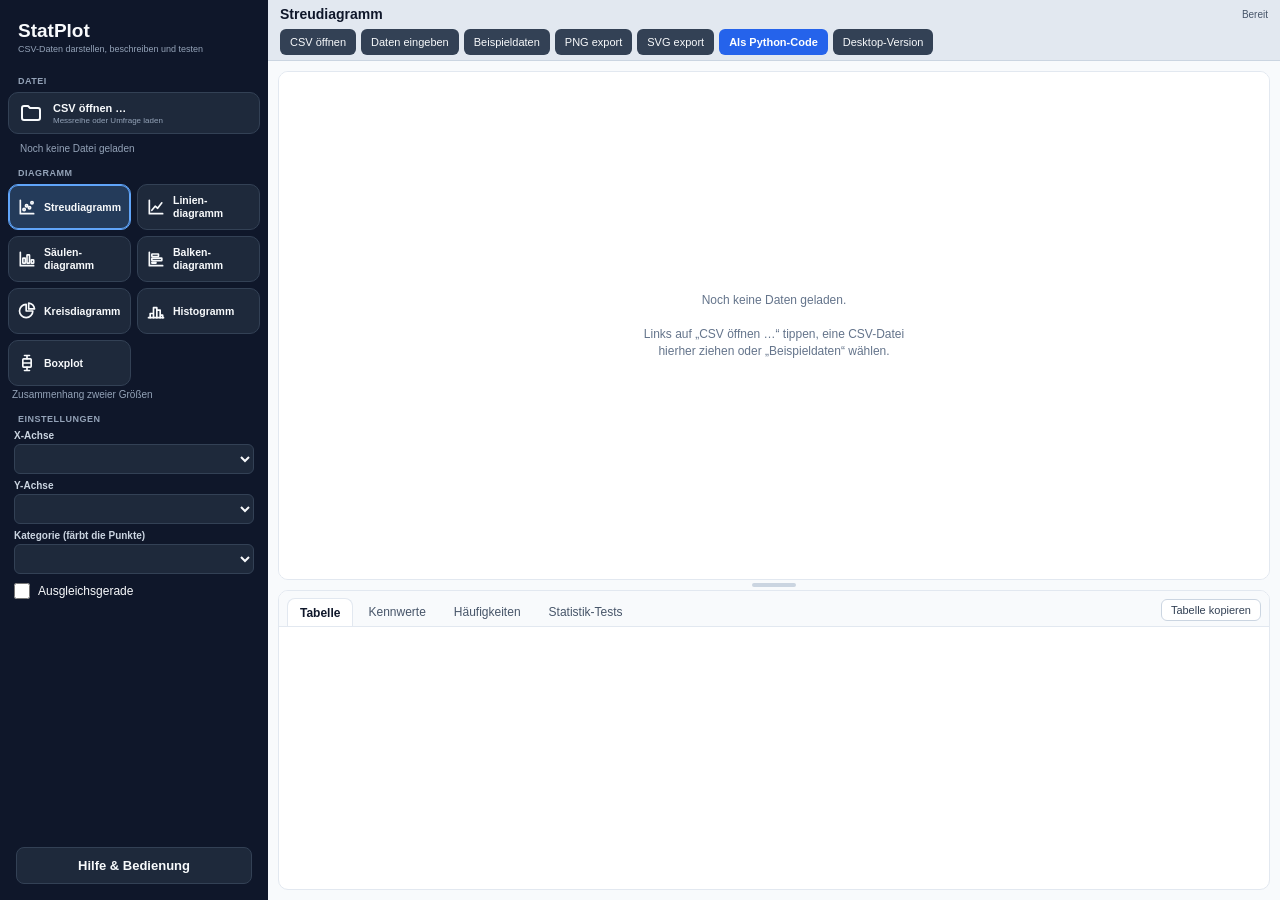
<file: nit_code/assets/statplot/index.html>
<!DOCTYPE html>
<html lang="de">
<head>
  <meta charset="UTF-8">
  <meta name="viewport" content="width=device-width, initial-scale=1.0">
  <title>StatPlot – Daten darstellen und auswerten</title>
  <link rel="icon" href="favicon.svg" type="image/svg+xml">
  <link rel="icon" href="favicon-32.png" type="image/png" sizes="32x32">
  <link rel="apple-touch-icon" href="apple-touch-icon.png">
  <!-- Cache-Buster: bei jedem Deploy hochzählen, sonst liefern Browser/Hosting alte Dateien aus -->
  <link rel="stylesheet" href="statplot.css?v=2">
</head>
<body>

<div id="app">

  <!-- ═══════ SIDEBAR ═══════ -->
  <aside id="sidebar">
    <div id="sidebar-scroll">
      <div id="sidebar-header">
        <span id="sidebar-title">StatPlot</span>
        <span id="sidebar-subtitle">CSV-Daten darstellen, beschreiben und testen</span>
      </div>

      <div class="section-label">DATEI</div>
      <div class="side-block">
        <button id="card-open" class="palette-card" type="button">
          <svg class="card-icon" viewBox="0 0 24 24" data-icon="open"></svg>
          <span class="palette-text"><span class="palette-name">CSV öffnen …</span><span class="palette-hint">Messreihe oder Umfrage laden</span></span>
        </button>
        <div id="file-label" class="muted side-note">Noch keine Datei geladen</div>
      </div>

      <div class="section-label">DIAGRAMM</div>
      <div id="chart-types"></div>
      <div id="type-hint" class="muted side-note"></div>

      <div class="section-label">EINSTELLUNGEN</div>
      <div id="settings">
        <label class="field" id="f-x"><span class="field-label">X-Achse</span><select id="sel-x"></select></label>
        <label class="field" id="f-y"><span class="field-label" id="lbl-y">Y-Achse</span><select id="sel-y"></select></label>
        <label class="field" id="f-value"><span class="field-label">Wert</span><select id="sel-value"></select></label>
        <label class="field" id="f-agg"><span class="field-label">zusammengefasst als</span><select id="sel-agg"></select></label>
        <label class="field" id="f-cat"><span class="field-label" id="lbl-cat">Kategorie</span><select id="sel-cat"></select></label>
        <label class="field" id="f-width"><span class="field-label">Klassenbreite</span>
          <input id="inp-width" type="text" inputmode="decimal" placeholder="automatisch" autocomplete="off"></label>
        <label class="check" id="f-rel"><input type="checkbox" id="chk-rel"> relative Häufigkeit</label>
        <label class="check" id="f-reg" title="Lineare Regression (Methode der kleinsten Quadrate) mit Geradengleichung und Bestimmtheitsmaß R²"><input type="checkbox" id="chk-reg"> Ausgleichsgerade</label>
        <label class="check" id="f-out" title="Antennen höchstens 1,5 Quartilsabstände lang, weiter entfernte Werte als Kreise – sonst reichen die Antennen bis Minimum/Maximum"><input type="checkbox" id="chk-out"> Ausreißer (1,5·IQR)</label>
        <label class="check" id="f-boxlabel" title="Minimum, Quartile, Median, Maximum und Mittelwert x̄ (◆) direkt am Boxplot anzeigen"><input type="checkbox" id="chk-boxlabel"> Werte beschriften</label>
      </div>
    </div>
    <button id="btn-help-side" class="btn-help-side" type="button">Hilfe &amp; Bedienung</button>
  </aside>
  <div id="sidebar-overlay"></div>

  <!-- ═══════ MAIN ═══════ -->
  <main id="main">
    <div id="topbar">
      <button id="sidebar-toggle" title="Einstellungen" type="button">☰</button>
      <span id="breadcrumb">Streudiagramm</span>

      <nav id="menubar">
        <button id="btn-open"    class="btn-menu" type="button">CSV öffnen</button>
        <button id="btn-entry"   class="btn-menu" type="button" title="Messwerte von Hand in eine Tabelle eintragen">Daten eingeben</button>
        <button id="btn-example" class="btn-menu" type="button">Beispieldaten</button>
        <button id="btn-png"     class="btn-menu" type="button" title="Diagramm als Bild speichern">PNG export</button>
        <button id="btn-svg"     class="btn-menu" type="button" title="Diagramm als Vektorgrafik speichern">SVG export</button>
        <button id="btn-code"    class="btn-menu btn-accent" type="button" title="Zeigt ein Python-Programm (csv + matplotlib), das genau dieses Diagramm zeichnet">Als Python-Code</button>
        <button id="btn-desktop" class="btn-menu" type="button">Desktop-Version</button>
      </nav>
      <div id="menu-overlay"></div>

      <button id="menu-toggle" title="Menü" type="button">⋮</button>
      <span id="status">Bereit</span>
    </div>

    <div id="work">
      <div id="chart-pane">
        <div id="chart-box"><svg id="chart" xmlns="http://www.w3.org/2000/svg"></svg></div>
      </div>
      <div id="split-handle" title="Ziehen, um die Aufteilung zu ändern"></div>
      <div id="tabs-pane">
        <div id="tabbar" role="tablist">
          <button class="tab active" data-tab="table" type="button">Tabelle</button>
          <button class="tab" data-tab="stats" type="button">Kennwerte</button>
          <button class="tab" data-tab="freq" type="button">Häufigkeiten</button>
          <button class="tab" data-tab="tests" type="button">Statistik-Tests</button>
          <span class="tab-spacer"></span>
          <button id="btn-copy-table" class="btn-small" type="button" title="Tabelle tabulatorgetrennt kopieren – z. B. für eine Tabellenkalkulation">Tabelle kopieren</button>
        </div>
        <div class="tab-page active" id="page-table"><div class="table-wrap"><table id="tbl-data" class="grid"></table></div></div>
        <div class="tab-page" id="page-stats"><div class="caption" id="cap-stats"></div><div class="table-wrap"><table id="tbl-stats" class="grid"></table></div></div>
        <div class="tab-page" id="page-freq"><div class="caption" id="cap-freq"></div><div class="table-wrap"><table id="tbl-freq" class="grid"></table></div></div>
        <div class="tab-page" id="page-tests">
          <div class="test-row">
            <label>Test: <select id="t-test"></select></label>
            <label>H₁: <select id="t-alt"></select></label>
            <label title="Signifikanzniveau (Irrtumswahrscheinlichkeit 1. Art)">α: <input id="t-alpha" type="text" inputmode="decimal" value="0,05" size="5"></label>
          </div>
          <div class="test-row" id="t-page-binom">
            <label>Spalte: <select id="b-col"></select></label>
            <label>Treffer: <select id="b-hit"></select></label>
            <label>n: <input id="b-n" type="number" min="1" step="1" value="100"></label>
            <label>k: <input id="b-k" type="number" min="0" step="1" value="50"></label>
            <label>p₀: <input id="b-p0" type="text" inputmode="decimal" value="0,5" size="5"></label>
          </div>
          <div class="test-row" id="t-page-t1">
            <label>Variable: <select id="t1-col"></select></label>
            <label>μ₀: <input id="t1-mu0" type="text" inputmode="decimal" value="0" size="7"></label>
          </div>
          <div class="test-row" id="t-page-t2">
            <label>Art: <select id="t2-kind"></select></label>
            <label id="t2-val-box">Variable: <select id="t2-val"></select></label>
            <label id="t2-grp-box">Gruppen: <select id="t2-grp"></select></label>
            <label><span id="t2-a-lbl">Gruppe A:</span> <select id="t2-a"></select></label>
            <label><span id="t2-b-lbl">Gruppe B:</span> <select id="t2-b"></select></label>
          </div>
          <div id="t-result"></div>
        </div>
      </div>
    </div>
  </main>

</div><!-- #app -->

<input type="file" id="file-input" accept=".csv,.tsv,.txt,text/csv,text/plain" hidden>

<!-- ═══════ HINWEIS ═══════ -->
<div id="modal" class="overlay">
  <div id="modal-box" class="dialog">
    <h2 id="modal-title"></h2>
    <div id="modal-body"></div>
    <div class="dialog-buttons"><button id="modal-close" class="btn-primary" type="button">OK</button></div>
  </div>
</div>

<!-- ═══════ PYTHON-CODE ═══════ -->
<div id="code-modal" class="overlay">
  <div id="code-box" class="dialog dialog-wide">
    <h2 id="code-title">Python-Code</h2>
    <p class="dialog-hint">Dieses Programm zeichnet das gleiche Diagramm mit matplotlib. Es liest die
      CSV-Datei Zeile für Zeile ein – probiere aus, Spalten, Farben oder Beschriftungen zu ändern!</p>
    <pre id="code-view"></pre>
    <div class="dialog-buttons">
      <button id="code-to-tab" class="btn-primary" type="button">In neuen Editor-Tab</button>
      <button id="code-copy" class="btn-secondary" type="button">Kopieren</button>
      <button id="code-save" class="btn-secondary" type="button">Als .py speichern</button>
      <button id="code-close" class="btn-secondary" type="button">Schließen</button>
    </div>
  </div>
</div>

<!-- ═══════ HILFE ═══════ -->
<div id="help-modal" class="overlay">
  <div id="help-box" role="dialog" aria-labelledby="help-title">
    <div id="help-head">
      <h2 id="help-title">Hilfe &amp; Bedienung</h2>
      <button id="help-close" title="Schließen (Esc)" type="button">✕</button>
    </div>
    <div id="help-body">
      <section>
        <h3>Daten laden</h3>
        <ul>
          <li><b>CSV öffnen</b> lädt eine CSV-Datei, z. B. eine Messreihe aus dem Serial Plotter oder eine Umfrage. Datei auch einfach auf das Fenster ziehen. Trennzeichen <code>;</code>, <code>,</code> oder Tabulator und deutsches Dezimalkomma werden automatisch erkannt.</li>
          <li>Die erste Zeile mit Spaltennamen wird erkannt; fehlt sie, heißen die Spalten „Spalte 1“, „Spalte 2“ …</li>
          <li><b>Daten eingeben</b> öffnet eine Tabelle zum Eintippen eigener Messwerte (z. B. aus dem Physikpraktikum): Spaltennamen, Anzahl der Spalten und Zeilen sind frei wählbar. „Übernehmen“ macht sie zur Datengrundlage für Diagramme, Kennwerte und Tests; erneutes Öffnen ergänzt die vorhandenen Daten.</li>
          <li><b>Beispieldaten</b> lädt eine kleine Klassenumfrage zum Ausprobieren.</li>
        </ul>
      </section>
      <section>
        <h3>Diagramm wählen</h3>
        <ul>
          <li>Links einen <b>Diagrammtyp</b> antippen, darunter die Spalten einstellen.</li>
          <li><b>Kategorie</b>: eine Spalte mit Gruppen (z. B. Klasse) färbt Punkte ein bzw. bildet je Gruppe eine Säule, ein Kreisstück oder einen Boxplot.</li>
          <li>Streudiagramm: <b>Ausgleichsgerade</b> mit Gleichung und R². Boxplot: <b>Ausreißer</b>-Regel und <b>Werte beschriften</b>. Histogramm: <b>Klassenbreite</b> und relative Häufigkeit.</li>
        </ul>
      </section>
      <section>
        <h3>Auswerten</h3>
        <ul>
          <li><b>Tabelle</b>: die Rohdaten. <b>Kennwerte</b>: Median, Quartile, Mittelwert, Standardabweichung … (je Gruppe). <b>Häufigkeiten</b>: absolute, relative und kumulierte Häufigkeit.</li>
          <li><b>Statistik-Tests</b>: Signifikanztest (Binomialtest), t-Test für eine und zwei Stichproben mit p-Wert, Konfidenzintervall und Entscheidung.</li>
          <li><b>Tabelle kopieren</b> legt die gerade sichtbare Tabelle tabulatorgetrennt in die Zwischenablage – zum Einfügen in eine Tabellenkalkulation.</li>
        </ul>
      </section>
      <section>
        <h3>Weiterverwenden</h3>
        <ul>
          <li><b>PNG export</b> / <b>SVG export</b> speichern das Diagramm als Bild (z. B. fürs Protokoll).</li>
          <li><b>Als Python-Code</b> zeigt ein Programm, das dasselbe Diagramm mit matplotlib zeichnet – zum Ausprobieren und Verändern.</li>
        </ul>
      </section>
      <section>
        <h3>Rechenregeln</h3>
        <ul>
          <li>Quartile wie im Schulbuch: Median der unteren bzw. oberen Hälfte, bei ungeradem n ohne den Median.</li>
          <li>σ teilt durch n, s (wie „sx“ am Taschenrechner) durch n − 1.</li>
          <li>Histogrammklassen sind halboffen [a; b), die letzte Klasse schließt das Maximum ein.</li>
        </ul>
      </section>
    </div>
  </div>
</div>

<!-- ═══════ DATEN EINGEBEN ═══════ -->
<div id="entry-modal" class="overlay">
  <div id="entry-box" class="dialog dialog-wide" role="dialog" aria-labelledby="entry-title">
    <h2 id="entry-title">Daten eingeben</h2>
    <p class="dialog-hint">Spaltennamen oben eintragen, Werte darunter. Mit Enter geht es eine Zeile weiter; Zellen aus einer Tabellenkalkulation lassen sich einfügen. Dezimalkomma und Dezimalpunkt sind möglich.</p>
    <div id="entry-size">
      <label>Spalten <input id="entry-cols" type="number" min="1" max="30" step="1"></label>
      <label>Zeilen <input id="entry-rows" type="number" min="1" max="1000" step="1"></label>
    </div>
    <div id="entry-scroll"><table id="entry-table"></table></div>
    <div id="entry-error" class="dialog-hint"></div>
    <div class="dialog-buttons">
      <button id="entry-clear" class="btn-secondary" type="button">Leeren</button>
      <button id="entry-cancel" class="btn-secondary" type="button">Abbrechen</button>
      <button id="entry-apply" class="btn-primary" type="button">Übernehmen</button>
    </div>
  </div>
</div>

<!-- ═══════ DOWNLOAD ═══════ -->
<div id="download-modal" class="overlay">
  <div id="download-box" class="dialog">
    <h2>StatPlot für den Desktop</h2>
    <p id="download-intro">
      Die Desktop-Version läuft ohne Internet in einem eigenen Fenster und
      speichert Diagramme direkt auf dem Rechner. Funktionsumfang und
      Bedienung sind identisch zur Web-Version.
    </p>
    <div id="download-version"></div>
    <div id="download-list"></div>
    <p id="download-note">
      macOS: Beim ersten Start Rechtsklick auf die App → „Öffnen“, da die App
      nicht bei Apple notarisiert ist.
    </p>
    <div class="dialog-buttons"><button id="download-close" class="btn-primary" type="button">Schließen</button></div>
  </div>
</div>

<div id="drop-hint">CSV-Datei hier ablegen</div>

<script src="stats.js?v=1"></script>
<script src="statplot.js?v=3"></script>
</body>
</html>
</file>
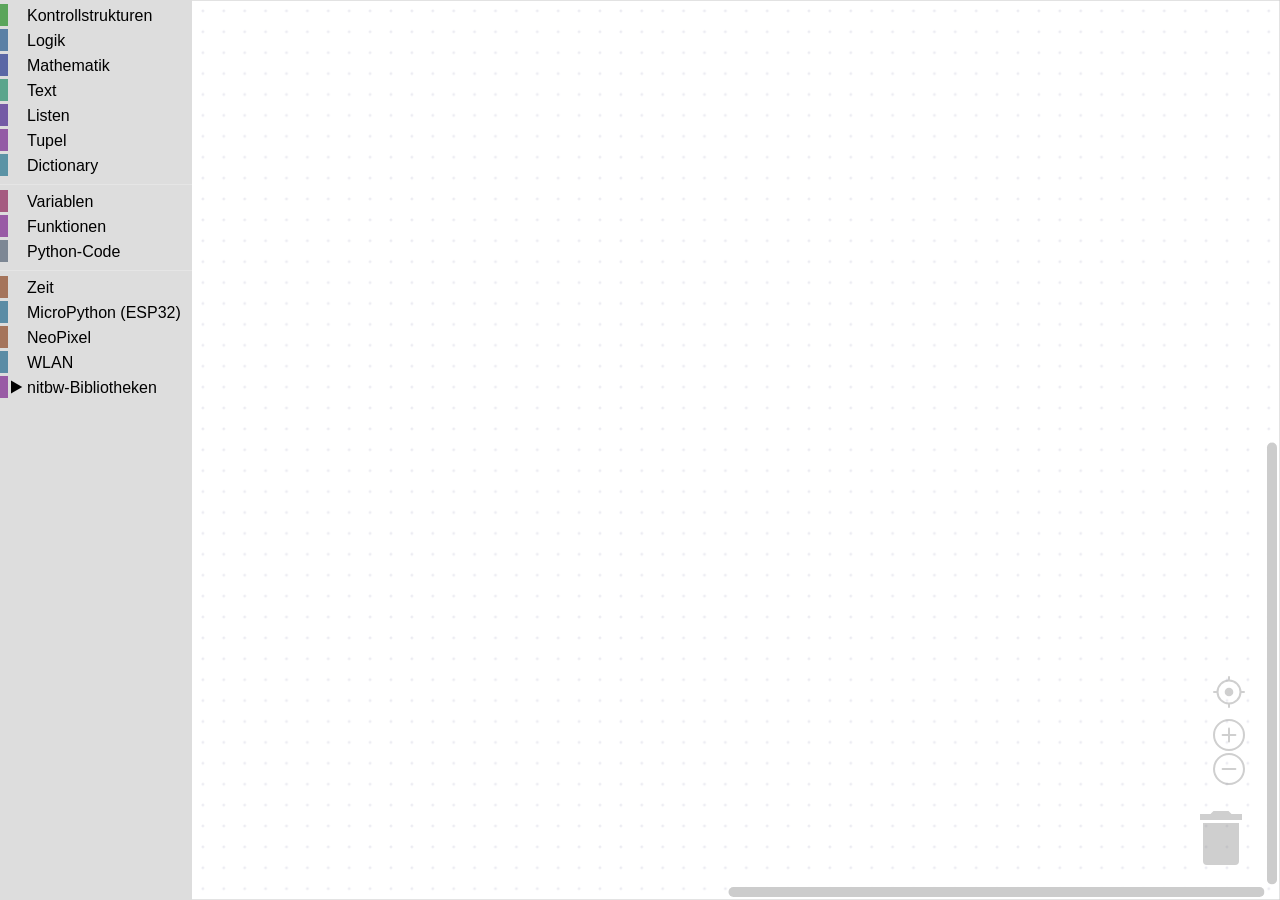
<file: nit_code/assets/blockly/editor.html>
<!DOCTYPE html>
<html lang="de">
<head>
  <meta charset="utf-8">
  <meta name="viewport" content="width=device-width, initial-scale=1">
  <title>NIT Block-Editor</title>
  <script src="blockly_compressed.js"></script>
  <script src="blocks_compressed.js"></script>
  <script src="python_compressed.js"></script>
  <script src="de.js"></script>
  <script src="nit_blocks.js"></script>
  <script src="nitbw_blocks.js"></script>
  <style>
    html, body { margin: 0; padding: 0; height: 100%; overflow: hidden;
                 font-family: 'Segoe UI', system-ui, sans-serif; }
    #blocklyDiv { position: absolute; top: 0; left: 0; width: 100%; height: 100%; }
  </style>
</head>
<body>
  <div id="blocklyDiv"></div>

  <!-- Werkzeugkasten (Toolbox) -->
  <xml id="toolbox" style="display: none">
    <category name="Kontrollstrukturen" colour="120">
      <label text="Verzweigungen"></label>
      <block type="controls_if"></block>
      <block type="controls_if"><mutation else="1"></mutation></block>
      <label text="Schleifen"></label>
      <block type="controls_repeat_ext">
        <value name="TIMES"><shadow type="math_number"><field name="NUM">10</field></shadow></value>
      </block>
      <block type="controls_whileUntil"></block>
      <block type="controls_for">
        <value name="FROM"><shadow type="math_number"><field name="NUM">1</field></shadow></value>
        <value name="TO"><shadow type="math_number"><field name="NUM">10</field></shadow></value>
        <value name="BY"><shadow type="math_number"><field name="NUM">1</field></shadow></value>
      </block>
      <block type="controls_flow_statements"></block>
    </category>
    <category name="Logik" colour="210">
      <block type="logic_compare"></block>
      <block type="logic_operation"></block>
      <block type="logic_negate"></block>
      <block type="logic_boolean"></block>
    </category>
    <category name="Mathematik" colour="230">
      <block type="math_number"><field name="NUM">0</field></block>
      <block type="math_arithmetic">
        <value name="A"><shadow type="math_number"><field name="NUM">1</field></shadow></value>
        <value name="B"><shadow type="math_number"><field name="NUM">1</field></shadow></value>
      </block>
      <block type="math_single">
        <value name="NUM"><shadow type="math_number"><field name="NUM">9</field></shadow></value>
      </block>
      <block type="math_modulo">
        <value name="DIVIDEND"><shadow type="math_number"><field name="NUM">64</field></shadow></value>
        <value name="DIVISOR"><shadow type="math_number"><field name="NUM">10</field></shadow></value>
      </block>
      <block type="math_random_int">
        <value name="FROM"><shadow type="math_number"><field name="NUM">1</field></shadow></value>
        <value name="TO"><shadow type="math_number"><field name="NUM">100</field></shadow></value>
      </block>
      <label text="Typumwandlung"></label>
      <block type="nit_cast"></block>
    </category>
    <category name="Text" colour="160">
      <block type="text"></block>
      <block type="text_print">
        <value name="TEXT"><shadow type="text"><field name="TEXT">Hallo</field></shadow></value>
      </block>
      <block type="text_join"></block>
      <block type="text_length">
        <value name="VALUE"><shadow type="text"><field name="TEXT">abc</field></shadow></value>
      </block>
      <block type="text_prompt_ext">
        <value name="TEXT"><shadow type="text"><field name="TEXT">Wie heißt du?</field></shadow></value>
      </block>
      <label text="Zerlegen &amp; verändern"></label>
      <block type="text_changeCase">
        <value name="TEXT"><shadow type="text"><field name="TEXT">Hallo</field></shadow></value>
      </block>
      <block type="text_trim">
        <value name="TEXT"><shadow type="text"><field name="TEXT"> Hallo </field></shadow></value>
      </block>
      <block type="text_charAt">
        <value name="VALUE"><block type="variables_get"></block></value>
      </block>
      <block type="text_getSubstring">
        <value name="STRING"><block type="variables_get"></block></value>
      </block>
      <block type="text_indexOf">
        <value name="VALUE"><block type="variables_get"></block></value>
        <value name="FIND"><shadow type="text"><field name="TEXT">a</field></shadow></value>
      </block>
      <block type="text_replace">
        <value name="FROM"><shadow type="text"><field name="TEXT">alt</field></shadow></value>
        <value name="TO"><shadow type="text"><field name="TEXT">neu</field></shadow></value>
        <value name="TEXT"><shadow type="text"><field name="TEXT">Hallo Welt</field></shadow></value>
      </block>
      <label text="Kommentar"></label>
      <block type="nit_comment"></block>
    </category>
    <category name="Listen" colour="260">
      <block type="lists_create_with"></block>
      <block type="lists_length"></block>
      <block type="lists_setIndex">
        <field name="MODE">INSERT</field>
        <field name="WHERE">LAST</field>
        <value name="LIST"><block type="variables_get"></block></value>
      </block>
      <block type="lists_getIndex">
        <field name="MODE">REMOVE</field>
        <field name="WHERE">LAST</field>
        <value name="VALUE"><block type="variables_get"></block></value>
      </block>
      <block type="lists_getIndex">
        <value name="VALUE"><block type="variables_get"></block></value>
      </block>
      <block type="lists_setIndex">
        <value name="LIST"><block type="variables_get"></block></value>
      </block>
      <block type="lists_repeat">
        <value name="NUM"><shadow type="math_number"><field name="NUM">5</field></shadow></value>
      </block>
      <block type="lists_indexOf">
        <value name="VALUE"><block type="variables_get"></block></value>
      </block>
      <block type="lists_getSublist">
        <value name="LIST"><block type="variables_get"></block></value>
      </block>
      <block type="lists_sort">
        <value name="LIST"><block type="variables_get"></block></value>
      </block>
      <block type="lists_reverse">
        <value name="LIST"><block type="variables_get"></block></value>
      </block>
      <block type="lists_isEmpty">
        <value name="VALUE"><block type="variables_get"></block></value>
      </block>
    </category>
    <category name="Tupel" colour="285">
      <block type="nit_tuple_create"></block>
    </category>
    <category name="Dictionary" colour="195">
      <block type="nit_dict_create"></block>
      <block type="nit_dict_set">
        <value name="DICT"><block type="variables_get"></block></value>
        <value name="KEY"><shadow type="text"><field name="TEXT">name</field></shadow></value>
      </block>
      <block type="nit_dict_get">
        <value name="DICT"><block type="variables_get"></block></value>
        <value name="KEY"><shadow type="text"><field name="TEXT">name</field></shadow></value>
      </block>
      <block type="nit_dict_get_default">
        <value name="DICT"><block type="variables_get"></block></value>
        <value name="KEY"><shadow type="text"><field name="TEXT">name</field></shadow></value>
      </block>
      <block type="nit_dict_contains">
        <value name="KEY"><shadow type="text"><field name="TEXT">name</field></shadow></value>
        <value name="DICT"><block type="variables_get"></block></value>
      </block>
      <block type="nit_dict_remove">
        <value name="DICT"><block type="variables_get"></block></value>
        <value name="KEY"><shadow type="text"><field name="TEXT">name</field></shadow></value>
      </block>
      <block type="nit_dict_keys">
        <value name="DICT"><block type="variables_get"></block></value>
      </block>
      <block type="nit_dict_values">
        <value name="DICT"><block type="variables_get"></block></value>
      </block>
      <block type="nit_dict_items">
        <value name="DICT"><block type="variables_get"></block></value>
      </block>
      <block type="nit_dict_length">
        <value name="DICT"><block type="variables_get"></block></value>
      </block>
    </category>
    <sep></sep>
    <category name="Variablen" colour="330" custom="VARIABLE"></category>
    <category name="Funktionen" colour="290" custom="PROCEDURE"></category>
    <category name="Python-Code" colour="#7d8794">
      <block type="nit_import"></block>
      <block type="nit_raw"></block>
      <block type="nit_raw_expr"></block>
    </category>
    <sep></sep>
    <category name="Zeit" colour="20">
      <block type="nit_warte">
        <value name="SEK"><shadow type="math_number"><field name="NUM">1</field></shadow></value>
      </block>
      <block type="nit_warte_ms">
        <value name="MS"><shadow type="math_number"><field name="NUM">100</field></shadow></value>
      </block>
    </category>
    <category name="MicroPython (ESP32)" colour="200">
      <label text="Digital"></label>
      <block type="nit_pin_write"></block>
      <block type="nit_pin_read"></block>
      <label text="Analog"></label>
      <block type="nit_adc_read"></block>
      <block type="nit_dac_write">
        <value name="WERT"><shadow type="math_number"><field name="NUM">128</field></shadow></value>
      </block>
      <block type="nit_pwm_write">
        <value name="DUTY"><shadow type="math_number"><field name="NUM">512</field></shadow></value>
      </block>
      <label text="DHT22 (Temperatur/Feuchte)"></label>
      <block type="dht_init"></block>
      <block type="dht_measure"></block>
      <block type="dht_temp"></block>
      <block type="dht_hum"></block>
    </category>
    <category name="NeoPixel" colour="20">
      <block type="nit_neopixel_init"></block>
      <block type="nit_neopixel_set">
        <value name="INDEX"><shadow type="math_number"><field name="NUM">0</field></shadow></value>
        <value name="COLOR"><shadow type="nit_color_rgb"></shadow></value>
      </block>
      <block type="nit_neopixel_fill">
        <value name="COLOR"><shadow type="nit_color_rgb"></shadow></value>
      </block>
      <block type="nit_neopixel_show"></block>
      <block type="nit_color_rgb"></block>
    </category>
    <category name="WLAN" colour="200">
      <block type="wlan_connect"></block>
      <block type="wlan_connected"></block>
      <block type="wlan_ip"></block>
      <block type="wlan_disconnect"></block>
      <block type="wlan_init"></block>
    </category>
    <category name="nitbw-Bibliotheken" colour="290">
      <category name="OLED-Display" colour="290">
        <block type="oled_init"></block>
        <block type="oled_clear"></block>
        <block type="oled_print"><value name="TEXT"><shadow type="text"><field name="TEXT">Hallo</field></shadow></value></block>
        <block type="oled_show"></block>
        <block type="oled_line"></block>
        <block type="oled_rect"></block>
        <block type="oled_circle"></block>
        <block type="oled_svg"></block>
        <block type="oled_bmp"></block>
        <block type="oled_image"></block>
      </category>
      <category name="LC-Display" colour="290">
        <block type="lcd_init"></block>
        <block type="lcd_print"><value name="TEXT"><shadow type="text"><field name="TEXT">Hallo</field></shadow></value></block>
        <block type="lcd_clear"></block>
      </category>
      <category name="Töne" colour="290">
        <block type="toene_init"></block>
        <block type="toene_ton"></block>
        <block type="toene_stop"></block>
        <label text="NITon (mit Notenkonstanten)"></label>
        <block type="niton_init"></block>
        <block type="niton_ton"></block>
        <block type="niton_pause"></block>
        <block type="niton_tempo"></block>
      </category>
      <category name="MP3-Player" colour="290">
        <block type="mp3_init"></block>
        <block type="mp3_volume"></block>
        <block type="mp3_play"></block>
        <block type="mp3_play_folder"></block>
        <block type="mp3_pause"></block>
        <block type="mp3_weiter"></block>
        <block type="mp3_stop"></block>
        <block type="mp3_next"></block>
        <block type="mp3_prev"></block>
        <block type="mp3_lauter"></block>
        <block type="mp3_leiser"></block>
        <block type="mp3_eq"></block>
        <block type="mp3_repeat"></block>
        <block type="mp3_loop_all"></block>
        <block type="mp3_random"></block>
      </category>
      <category name="Ultraschall" colour="290">
        <block type="us_init"></block>
        <block type="us_cm"></block>
        <block type="us_mm"></block>
      </category>
      <category name="Servo" colour="290">
        <block type="servo_init"></block>
        <block type="servo_winkel"><value name="GRAD"><shadow type="math_number"><field name="NUM">90</field></shadow></value></block>
        <block type="servo_mitte"></block>
        <block type="servo_lese"></block>
        <block type="servo_aus"></block>
      </category>
      <category name="Schrittmotor" colour="290">
        <block type="stepperdir_init"></block>
        <block type="stepperdir_schritte"><value name="N"><shadow type="math_number"><field name="NUM">200</field></shadow></value></block>
        <block type="stepperdir_winkel"><value name="GRAD"><shadow type="math_number"><field name="NUM">90</field></shadow></value></block>
        <block type="stepperdir_aus"></block>
        <block type="stepperuln_init"></block>
        <block type="stepperuln_umdr"><value name="N"><shadow type="math_number"><field name="NUM">1</field></shadow></value></block>
        <block type="stepperuln_schritte"><value name="N"><shadow type="math_number"><field name="NUM">100</field></shadow></value></block>
        <block type="stepperuln_winkel"><value name="GRAD"><shadow type="math_number"><field name="NUM">90</field></shadow></value></block>
        <block type="stepperuln_geschw"></block>
        <block type="stepperuln_aus"></block>
        <block type="stepperuln_pos"></block>
      </category>
      <category name="Temperatur" colour="290">
        <block type="ds18b20_init"></block>
        <block type="ds18b20_messen"></block>
        <block type="bme280_init"></block>
        <block type="bme280_read"></block>
        <block type="bme280_temp"></block>
        <block type="bme280_druck"></block>
        <block type="bme280_feuchte"></block>
      </category>
      <category name="Abstand/Licht/Farbe" colour="290">
        <block type="tof_init"></block>
        <block type="tof_mm"></block>
        <block type="tof_cm"></block>
        <block type="tof_median"></block>
        <block type="tof_naeher"></block>
        <block type="tof_offset_set"></block>
        <block type="tof_offset_get"></block>
        <block type="tof_kalib"></block>
        <block type="tcs_init"></block>
        <block type="tcs_farbe"></block>
        <block type="as7262_init"></block>
        <block type="as7262_messen"></block>
        <block type="puls_init"></block>
        <block type="puls_lesen"></block>
      </category>
      <category name="Joystick" colour="290">
        <block type="joy_init"></block>
        <block type="joy_lesen"></block>
        <block type="joy_x"></block>
        <block type="joy_y"></block>
        <block type="joy_sw"></block>
        <block type="joy_richtung"></block>
      </category>
      <category name="Uhr / Kompass" colour="290">
        <block type="rtc_init"></block>
        <block type="rtc_string"></block>
        <block type="compass_init"></block>
        <block type="compass_heading"></block>
      </category>
      <category name="Lage / Bewegung (MPU6050)" colour="290">
        <block type="mpu_init"></block>
        <block type="mpu_calibrate"></block>
        <block type="mpu_pitch"></block>
        <block type="mpu_roll"></block>
        <block type="mpu_tilt"></block>
        <block type="mpu_level"></block>
        <block type="mpu_orient"></block>
        <block type="mpu_temp"></block>
        <block type="mpu_accel"></block>
        <block type="mpu_ax"></block>
        <block type="mpu_ay"></block>
        <block type="mpu_az"></block>
        <block type="mpu_gyro"></block>
        <block type="mpu_gx"></block>
        <block type="mpu_gy"></block>
        <block type="mpu_gz"></block>
      </category>
      <category name="Beschleunigung (GY61)" colour="290">
        <block type="gy61_init"></block>
        <block type="gy61_kalibrieren"></block>
        <block type="gy61_messen"></block>
        <block type="gy61_ax"></block>
        <block type="gy61_ay"></block>
        <block type="gy61_az"></block>
        <block type="gy61_messen_ms2"></block>
        <block type="gy61_mx"></block>
        <block type="gy61_my"></block>
        <block type="gy61_mz"></block>
        <block type="gy61_neigung"></block>
        <block type="gy61_pitch"></block>
        <block type="gy61_roll"></block>
        <block type="gy61_betrag"></block>
        <block type="gy61_bewegt"></block>
      </category>
      <category name="Strom / Spannung (INA219)" colour="290">
        <block type="ina_init"></block>
        <block type="ina_busv"></block>
        <block type="ina_lastv"></block>
        <block type="ina_shunt"></block>
        <block type="ina_strom"></block>
        <block type="ina_leistung"></block>
      </category>
      <category name="Analog-Eingänge (ADS1015)" colour="290">
        <block type="ads_init"></block>
        <block type="ads_spannung"></block>
        <block type="ads_roh"></block>
        <block type="ads_diff"></block>
      </category>
      <category name="Waage (HX711)" colour="290">
        <block type="hx_init"></block>
        <block type="hx_skala"></block>
        <block type="hx_tara"></block>
        <block type="hx_kalibrieren"></block>
        <block type="hx_gewicht"></block>
        <block type="hx_wert"></block>
        <block type="hx_roh"></block>
      </category>
      <category name="Strom (ACS758)" colour="290">
        <block type="acs_init"></block>
        <block type="acs_null"></block>
        <block type="acs_kalib"></block>
        <block type="acs_a"></block>
        <block type="acs_ma"></block>
        <block type="acs_spannung"></block>
        <block type="acs_rms"></block>
        <block type="acs_fluss"></block>
        <block type="acs_richtung"></block>
      </category>
      <category name="Licht / Fotometer (BH1750)" colour="290">
        <block type="bh_init"></block>
        <block type="bh_lux"></block>
        <block type="bh_lux_mittel"></block>
        <block type="bh_dunkel"></block>
        <block type="bh_kalib"></block>
        <block type="bh_trans"></block>
        <block type="bh_extinktion"></block>
      </category>
      <category name="Luftdruck (BMP280)" colour="290">
        <block type="bmp_init"></block>
        <block type="bmp_temp"></block>
        <block type="bmp_druck"></block>
        <block type="bmp_hoehe"></block>
        <block type="bmp_hoehe_kalib"></block>
        <block type="bmp_meeresdruck"></block>
      </category>
      <category name="Regler (PID)" colour="290">
        <block type="pid_init"></block>
        <block type="pid_zweipunkt_init"></block>
        <block type="takt_init"></block>
        <block type="pid_berechnen"><value name="SOLL"><shadow type="math_number"><field name="NUM">50</field></shadow></value><value name="IST"><shadow type="math_number"><field name="NUM">0</field></shadow></value></block>
        <block type="pid_reset"></block>
        <block type="takt_warten"></block>
        <block type="takt_zeit"></block>
      </category>
      <category name="Funk (ESP-NOW / MQTT)" colour="290">
        <block type="espnow_init"></block>
        <block type="espnow_peer"></block>
        <block type="espnow_send"><value name="MSG"><shadow type="text"><field name="TEXT">Hallo</field></shadow></value></block>
        <block type="mqtt_init"></block>
        <block type="mqtt_connect"></block>
        <block type="mqtt_publish"><value name="WERT"><shadow type="text"><field name="TEXT">wert</field></shadow></value></block>
        <block type="mqtt_check"></block>
      </category>
      <category name="Maschinelles Lernen" colour="290">
        <label text="Daten"></label>
        <block type="mlearn_init"></block>
        <block type="mlearn_load"></block>
        <block type="mlearn_add"></block>
        <block type="mlearn_clear"></block>
        <block type="mlearn_split"></block>
        <label text="k-nächste Nachbarn"></label>
        <block type="mlearn_train_knn"></block>
        <block type="mlearn_predict_knn"></block>
        <label text="Entscheidungsbaum"></label>
        <block type="mlearn_train_tree"></block>
        <block type="mlearn_predict_tree"></block>
        <label text="Random Forest"></label>
        <block type="mlearn_train_forest"></block>
        <block type="mlearn_predict_forest"></block>
        <label text="Logistische Regression"></label>
        <block type="mlearn_train_logreg"></block>
        <block type="mlearn_predict_logreg"></block>
        <label text="Neuronales Netz"></label>
        <block type="mlearn_train_netz"></block>
        <block type="mlearn_predict_netz"></block>
        <label text="Speichern / Laden"></label>
        <block type="mlearn_save"></block>
        <block type="mlearn_load_model"></block>
      </category>
    </category>
  </xml>

  <script>
    // Eigene NIT-/MicroPython-Blöcke siehe nit_blocks.js.

    // ── Workspace aufbauen ──────────────────────────────────────────────────
    var workspace = Blockly.inject('blocklyDiv', {
      toolbox: document.getElementById('toolbox'),
      media: 'media/',          // lokale Sprites/Sounds – verhindert "Failed to fetch"
      renderer: 'zelos',
      trashcan: true,
      sounds: true,
      grid: { spacing: 22, length: 3, colour: '#e6e6ee', snap: true },
      zoom: { controls: true, wheel: true, startScale: 0.95, maxScale: 2, minScale: 0.4 },
      move: { scrollbars: true, drag: true, wheel: true }
    });

    // ── Brücke zur App (wird von Python via runJavaScript aufgerufen) ────────
    function getPython() {
      try {
        return Blockly.Python.workspaceToCode(workspace);
      } catch (e) {
        return '# Fehler bei der Code-Erzeugung: ' + e;
      }
    }
    function getXml() {
      var dom = Blockly.Xml.workspaceToDom(workspace);
      return Blockly.Xml.domToText(dom);
    }
    function loadXml(text) {
      try {
        workspace.clear();
        var dom = Blockly.Xml.textToDom(text);
        Blockly.Xml.domToWorkspace(dom, workspace);
        return true;
      } catch (e) { return false; }
    }
    function clearWorkspace() { workspace.clear(); }
    // Lädt einen Blockly-Serialisierungs-State (für "Coder → Blockly")
    function loadJson(state) {
      try {
        if (typeof state === 'string') { state = JSON.parse(state); }
        Blockly.serialization.workspaces.load(state, workspace);
        return true;
      } catch (e) { return false; }
    }
  </script>
</body>
</html>
</file>
<file: nit_code/assets/statplot/statplot.css>
/* StatPlot – gleiches Aussehen wie PAP Editor und IBD Editor
   (dunkle Seitenleiste mit Karten, heller Arbeitsbereich, graue Kopfleiste). */

/* ─── Reset ───────────────────────────────────────────────── */
*, *::before, *::after { box-sizing: border-box; margin: 0; padding: 0; }
html, body { height: 100%; overflow: hidden; }

body {
  font-family: Helvetica, Arial, sans-serif;
  background: #0f172a;
  color: #0f172a;
  -webkit-tap-highlight-color: transparent;
}

button, select, input { font: inherit; }

/* ─── Layout ──────────────────────────────────────────────── */
#app { display: flex; height: 100vh; height: 100dvh; overflow: hidden; }

/* ─── Sidebar ─────────────────────────────────────────────── */
#sidebar {
  width: 268px;
  min-width: 268px;
  background: #0f172a;
  color: #f8fafc;
  display: flex;
  flex-direction: column;
  overflow: hidden;
  flex-shrink: 0;
  transition: transform 0.25s ease;
}

#sidebar-scroll {
  flex: 1;
  min-height: 0;
  overflow-y: auto;
  padding-bottom: 8px;
  -webkit-overflow-scrolling: touch;
}

#sidebar-header { padding: 20px 18px 14px; }
#sidebar-title { display: block; font-size: 19px; font-weight: bold; color: #f8fafc; }
#sidebar-subtitle { display: block; font-size: 9px; color: #94a3b8; margin-top: 2px; }

.section-label {
  padding: 8px 18px 6px;
  font-size: 9px;
  font-weight: bold;
  color: #94a3b8;
  letter-spacing: 0.5px;
}

.muted { color: #94a3b8; }
.side-block { padding: 0 8px; }
.side-note { font-size: 10px; line-height: 1.4; padding: 2px 12px 4px; overflow-wrap: anywhere; }

/* Karten wie die Bausteine im PAP-/IBD-Editor */
.palette-card {
  display: flex;
  align-items: center;
  width: 100%;
  background: #1e293b;
  border: 1px solid #334155;
  border-radius: 10px;
  padding: 8px 10px;
  margin-bottom: 6px;
  cursor: pointer;
  color: #f8fafc;
  text-align: left;
  user-select: none;
  -webkit-user-select: none;
}

.palette-card:hover { background: #2d3f55; border-color: #475569; }
.palette-card:active { background: #243b5a; }
.palette-card.active { border-color: #60a5fa; box-shadow: 0 0 0 1px #60a5fa inset; background: #243b5a; }

.card-icon {
  width: 24px; height: 24px; flex-shrink: 0; margin-right: 10px;
  fill: none; stroke: #f8fafc; stroke-width: 2; stroke-linecap: round; stroke-linejoin: round;
  pointer-events: none;
}

.palette-text { pointer-events: none; min-width: 0; }
.palette-name { display: block; font-size: 11px; font-weight: bold; color: #f8fafc; }
.palette-hint { display: block; font-size: 8px; color: #94a3b8; margin-top: 2px; }

/* Diagrammtypen: zwei Spalten */
#chart-types {
  display: grid;
  grid-template-columns: 1fr 1fr;
  gap: 6px;
  padding: 0 8px;
}

#chart-types .palette-card {
  margin: 0;
  padding: 8px 8px;
  min-height: 46px;
}

#chart-types .card-icon { width: 20px; height: 20px; margin-right: 7px; }
#chart-types .palette-name { font-size: 10.5px; line-height: 1.2; hyphens: manual; }

/* Einstellungen */
#settings { padding: 0 14px; display: flex; flex-direction: column; gap: 6px; }
.field { display: flex; flex-direction: column; gap: 3px; }
.field-label { font-size: 10px; font-weight: bold; color: #cbd5e1; }

#settings select, #settings input[type=text] {
  width: 100%;
  background: #1e293b;
  border: 1px solid #334155;
  color: #f8fafc;
  border-radius: 6px;
  padding: 6px 8px;
  font-size: 12px;
  outline: none;
}

#settings select:focus, #settings input[type=text]:focus { border-color: #60a5fa; }
#settings input::placeholder { color: #64748b; }

.check {
  display: flex; align-items: center; gap: 8px;
  font-size: 12px; color: #f8fafc; cursor: pointer; padding: 3px 0;
}
.check input { width: 16px; height: 16px; accent-color: #3b82f6; }

.btn-help-side {
  margin: 6px 16px 16px;
  padding: 10px 12px;
  border: 1px solid #334155;
  border-radius: 8px;
  background: #1e293b;
  color: #f8fafc;
  font-size: 13px;
  font-weight: bold;
  cursor: pointer;
  flex-shrink: 0;
}

.btn-help-side:hover { background: #2d3f55; border-color: #475569; }

/* ─── Main area ───────────────────────────────────────────── */
#main {
  flex: 1;
  display: flex;
  flex-direction: column;
  overflow: hidden;
  background: #f8fafc;
  min-width: 0;
}

/* ─── Topbar ──────────────────────────────────────────────── */
#topbar {
  background: #e2e8f0;
  display: flex;
  flex-wrap: wrap;
  align-items: center;
  padding: 5px 12px;
  gap: 6px 8px;
  flex-shrink: 0;
  border-bottom: 1px solid #cbd5e1;
}

#sidebar-toggle, #menu-toggle {
  background: none;
  border: none;
  font-size: 18px;
  cursor: pointer;
  padding: 4px 8px;
  border-radius: 4px;
  color: #0f172a;
  flex-shrink: 0;
}

#sidebar-toggle:hover, #menu-toggle:hover { background: #cbd5e1; }
#menu-toggle { display: none; }

#breadcrumb {
  font-size: 14px;
  font-weight: bold;
  color: #0f172a;
  flex: 1 1 auto;
  min-width: 0;
  line-height: 1.3;
  overflow-wrap: anywhere;
}

#status {
  font-size: 10px;
  color: #475569;
  text-align: right;
  flex-shrink: 1;
  min-width: 0;
  overflow: hidden;
  text-overflow: ellipsis;
  white-space: nowrap;
  max-width: 55%;
}
#status.error { color: #b91c1c; }
#status.ok { color: #15803d; }

#menubar {
  display: flex;
  flex-wrap: wrap;
  align-items: center;
  gap: 5px;
  order: 10;            /* eigene Zeile unter Titel/Status */
  flex-basis: 100%;
}

.btn-menu {
  border: none;
  border-radius: 6px;
  padding: 7px 10px;
  font-size: 11px;
  cursor: pointer;
  white-space: nowrap;
  background: #334155;
  color: #f8fafc;
}

.btn-menu:hover  { background: #475569; }
.btn-menu:active { background: #1e293b; }
.btn-menu.btn-accent { background: #2563eb; color: #fff; font-weight: bold; }
.btn-menu.btn-accent:hover  { background: #4f46e5; }
.btn-menu.btn-accent:active { background: #1d4ed8; }

#menu-overlay { display: none; }

/* ─── Arbeitsbereich: Diagramm oben, Reiter unten ─────────── */
#work {
  flex: 1;
  min-height: 0;
  display: flex;
  flex-direction: column;
  padding: 10px 10px 10px;
}

#chart-pane {
  flex: 1 1 0;
  min-height: 160px;
  display: flex;
}

#chart-box {
  flex: 1;
  min-width: 0;
  background: #fff;
  border: 1px solid #e2e8f0;
  border-radius: 10px;
  overflow: hidden;
  position: relative;
}

#chart { display: block; position: absolute; inset: 0; width: 100%; height: 100%; }

#split-handle {
  height: 10px;
  flex-shrink: 0;
  cursor: row-resize;
  touch-action: none;
  position: relative;
}
#split-handle::after {
  content: '';
  position: absolute;
  left: 50%; top: 3px;
  width: 44px; height: 4px; margin-left: -22px;
  border-radius: 2px;
  background: #cbd5e1;
}
#split-handle:hover::after { background: #94a3b8; }

#tabs-pane {
  flex: 0 0 auto;
  height: 290px;
  min-height: 90px;
  display: flex;
  flex-direction: column;
  background: #fff;
  border: 1px solid #e2e8f0;
  border-radius: 10px;
  overflow: hidden;
}

#tabbar {
  display: flex;
  align-items: center;
  gap: 2px;
  padding: 6px 8px 0;
  border-bottom: 1px solid #e2e8f0;
  background: #f8fafc;
  flex-shrink: 0;
  overflow-x: auto;
  overflow-y: hidden;
  scrollbar-width: none;
}
#tabbar::-webkit-scrollbar { display: none; }

.tab {
  border: 1px solid transparent;
  border-bottom: none;
  background: none;
  padding: 7px 12px;
  font-size: 12px;
  color: #475569;
  cursor: pointer;
  border-radius: 8px 8px 0 0;
  white-space: nowrap;
}
.tab:hover { color: #0f172a; background: #eef2f7; }
.tab.active { background: #fff; border-color: #e2e8f0; color: #0f172a; font-weight: bold; margin-bottom: -1px; }
.tab-spacer { flex: 1; }

.btn-small {
  border: 1px solid #cbd5e1;
  background: #fff;
  color: #334155;
  border-radius: 6px;
  padding: 4px 9px;
  font-size: 11px;
  cursor: pointer;
  margin-bottom: 4px;
  white-space: nowrap;
}
.btn-small:hover { background: #eff6ff; border-color: #2563eb; }

.tab-page { display: none; flex: 1; min-height: 0; flex-direction: column; }
.tab-page.active { display: flex; }

.caption { font-size: 12px; color: #475569; padding: 8px 12px 4px; }
.table-wrap { flex: 1; min-height: 0; overflow: auto; -webkit-overflow-scrolling: touch; }

table.grid { border-collapse: separate; border-spacing: 0; font-size: 12px; }
table.grid th, table.grid td {
  padding: 4px 10px;
  border-bottom: 1px solid #eef2f7;
  white-space: nowrap;
  text-align: left;
}
table.grid thead th {
  position: sticky; top: 0; z-index: 1;
  background: #f1f5f9;
  color: #334155;
  font-weight: bold;
  border-bottom: 1px solid #cbd5e1;
}
table.grid tbody th { color: #475569; font-weight: normal; background: #f8fafc; position: sticky; left: 0; }
table.grid td.num { text-align: right; font-variant-numeric: tabular-nums; }
table.grid tbody tr:hover td { background: #f8fafc; }
.table-note { font-size: 11px; color: #64748b; padding: 6px 12px; }

/* Statistik-Tests */
#page-tests { overflow-y: auto; padding: 6px 12px 10px; }
.test-row { display: flex; flex-wrap: wrap; align-items: center; gap: 6px 14px; padding: 4px 0; font-size: 12px; color: #334155; }
.test-row label { display: inline-flex; align-items: center; gap: 5px; white-space: nowrap; }
.test-row select, .test-row input {
  border: 1px solid #cbd5e1;
  border-radius: 6px;
  padding: 4px 6px;
  font-size: 12px;
  background: #fff;
  color: #0f172a;
  max-width: 220px;
}
.test-row input[type=number] { width: 90px; }
.test-row select:disabled, .test-row input:disabled { background: #f1f5f9; color: #94a3b8; }
#t-result { font-size: 13px; color: #0f172a; padding-top: 6px; line-height: 1.45; }
#t-result table td { padding: 2px 14px 2px 0; vertical-align: top; }
#t-result td.k { color: #64748b; }
#t-result .verdict { margin: 6px 0 2px; }
#t-result .verdict.ok { color: #16a34a; }
#t-result .verdict.warn { color: #d97706; }
#t-result .note { color: #64748b; margin-top: 2px; }

/* ─── Dialoge ─────────────────────────────────────────────── */
.overlay {
  display: none;
  position: fixed;
  inset: 0;
  background: rgba(0,0,0,0.45);
  align-items: center;
  justify-content: center;
  z-index: 200;
  padding: 12px;
}
.overlay.open { display: flex; }

.dialog {
  background: #fff;
  border-radius: 14px;
  padding: 24px;
  max-width: min(92vw, 460px);
  width: 100%;
  max-height: 90vh;
  display: flex;
  flex-direction: column;
  box-shadow: 0 20px 60px rgba(0,0,0,0.35);
}
.dialog-wide { max-width: min(94vw, 820px); }
.dialog h2 { font-size: 16px; margin-bottom: 12px; color: #0f172a; }
.dialog-hint { font-size: 13px; color: #475569; line-height: 1.5; margin-bottom: 10px; }
.dialog-buttons { display: flex; flex-wrap: wrap; gap: 8px; justify-content: flex-end; margin-top: 14px; }

#modal-body { font-size: 13px; color: #334155; line-height: 1.5; white-space: pre-wrap; overflow-y: auto; }

#code-view {
  flex: 1;
  min-height: 200px;
  overflow: auto;
  background: #0f172a;
  color: #e2e8f0;
  border-radius: 8px;
  padding: 12px 14px;
  font: 12.5px/1.45 ui-monospace, Menlo, Consolas, "DejaVu Sans Mono", monospace;
  tab-size: 4;
  white-space: pre;
  -webkit-overflow-scrolling: touch;
}

.btn-primary, .btn-secondary {
  border: none;
  border-radius: 6px;
  padding: 9px 18px;
  font-size: 14px;
  cursor: pointer;
}
.btn-primary { background: #2563eb; color: #fff; }
.btn-primary:hover { background: #4f46e5; }
.btn-secondary { background: #e2e8f0; color: #334155; }
.btn-secondary:hover { background: #cbd5e1; }

#download-intro, #download-note { font-size: 13px; color: #475569; line-height: 1.5; margin-bottom: 14px; }
#download-note { margin: 14px 0 0; font-size: 12px; color: #64748b; }
#download-version { font-size: 12px; color: #2563eb; font-weight: 700; margin-bottom: 10px; min-height: 16px; }
#download-list { display: flex; flex-direction: column; gap: 8px; }
.download-item {
  display: flex; align-items: center; gap: 12px;
  padding: 11px 14px;
  border: 1px solid #e2e8f0; border-radius: 8px;
  background: #f8fafc; color: #0f172a;
  text-decoration: none; font-size: 14px;
}
.download-item:hover { border-color: #2563eb; background: #eff6ff; }
.download-item.missing { opacity: 0.55; pointer-events: none; }
.download-os   { font-weight: 700; flex: 1; }
.download-meta { font-size: 12px; color: #64748b; }

/* Hilfe */
#help-box {
  background: #fff;
  border-radius: 14px;
  width: min(92vw, 760px);
  max-height: 88vh;
  display: flex;
  flex-direction: column;
  box-shadow: 0 20px 60px rgba(0,0,0,0.35);
}
#help-head {
  display: flex; align-items: center; justify-content: space-between;
  padding: 18px 24px 12px;
  border-bottom: 1px solid #e2e8f0;
}
#help-head h2 { font-size: 20px; color: #0f172a; }
#help-close {
  border: none; background: #e2e8f0; color: #334155;
  border-radius: 6px; width: 36px; height: 36px; font-size: 16px; cursor: pointer;
}
#help-close:hover { background: #cbd5e1; }
#help-body {
  overflow-y: auto;
  padding: 8px 24px 24px;
  font-size: 15px;
  line-height: 1.55;
  color: #1e293b;
  -webkit-overflow-scrolling: touch;
}
#help-body h3 { font-size: 16px; color: #2563eb; margin: 16px 0 6px; }
#help-body ul { padding-left: 20px; }
#help-body li { margin: 4px 0; }
code { font: 13px ui-monospace, Menlo, Consolas, monospace; background: #f1f5f9; padding: 0 4px; border-radius: 4px; }

/* Datei hierher ziehen */
#drop-hint {
  display: none;
  position: fixed; inset: 16px;
  border: 3px dashed #60a5fa;
  border-radius: 16px;
  background: rgba(15,23,42,0.55);
  color: #fff;
  font-size: 22px; font-weight: bold;
  align-items: center; justify-content: center;
  z-index: 300;
  pointer-events: none;
}
body.dragging #drop-hint { display: flex; }

/* ─── Responsive: iPad hochkant / kleine Screens ──────────── */
@media (max-width: 860px) {
  #sidebar {
    position: fixed;
    left: 0; top: 0; bottom: 0;
    z-index: 100;
    transform: translateX(-100%);
    box-shadow: 4px 0 24px rgba(0,0,0,0.5);
  }
  #sidebar.open { transform: translateX(0); }
  #sidebar-overlay { display: none; position: fixed; inset: 0; z-index: 99; background: transparent; }
  #sidebar.open ~ #sidebar-overlay { display: block; }

  #menu-toggle { display: block; }
  #menubar {
    display: none;
    flex-basis: auto;
    position: fixed;
    top: 42px; right: 8px;
    z-index: 101;
    flex-direction: column;
    align-items: stretch;
    gap: 4px;
    background: #1e293b;
    border: 1px solid #334155;
    border-radius: 10px;
    padding: 8px;
    box-shadow: 0 12px 32px rgba(0,0,0,0.4);
  }
  #menubar.open { display: flex; }
  .btn-menu { text-align: left; padding: 10px 12px; font-size: 13px; }
  #menubar.open ~ #menu-overlay { display: block; position: fixed; inset: 0; z-index: 99; background: transparent; }
  #breadcrumb { font-size: 13px; }
  #status { max-width: 40%; }
  #work { padding: 6px; }
}

@media (min-width: 861px) {
  #sidebar-toggle { display: none; }
}

@media (max-width: 520px) {
  #status { display: none; }
  .tab { padding: 7px 9px; }
}

/* ── Einbettung (?embed=1) und Desktop-Version: kein Hinweis auf die Desktop-Version ── */
body.embed #btn-desktop, body.desktop #btn-desktop { display: none; }
#code-to-tab { display: none; }
body.host-code #code-to-tab { display: inline-block; }

/* ─── Daten eingeben ──────────────────────────────────────── */
#entry-size { display: flex; gap: 16px; margin-bottom: 10px; font-size: 13px; color: #334155; }
#entry-size input { width: 64px; margin-left: 6px; padding: 4px 6px; border: 1px solid #cbd5e1; border-radius: 6px; font-size: 14px; }
#entry-scroll { flex: 1; min-height: 120px; overflow: auto; border: 1px solid #e2e8f0; border-radius: 8px; -webkit-overflow-scrolling: touch; }
#entry-table { border-collapse: collapse; }
#entry-table th, #entry-table td { border: 1px solid #e2e8f0; padding: 0; }
#entry-table th.rn { background: #f1f5f9; color: #64748b; font-weight: normal; font-size: 12px; padding: 0 8px; position: sticky; left: 0; }
#entry-table thead th { position: sticky; top: 0; background: #f1f5f9; z-index: 1; }
#entry-table input { width: 110px; border: none; padding: 7px 8px; font-size: 14px; background: transparent; }
#entry-table thead input { font-weight: bold; color: #0f172a; }
#entry-table input:focus { outline: 2px solid #2563eb; outline-offset: -2px; background: #fff; }
#entry-error { color: #b91c1c; min-height: 18px; margin: 8px 0 0; }
</file>
